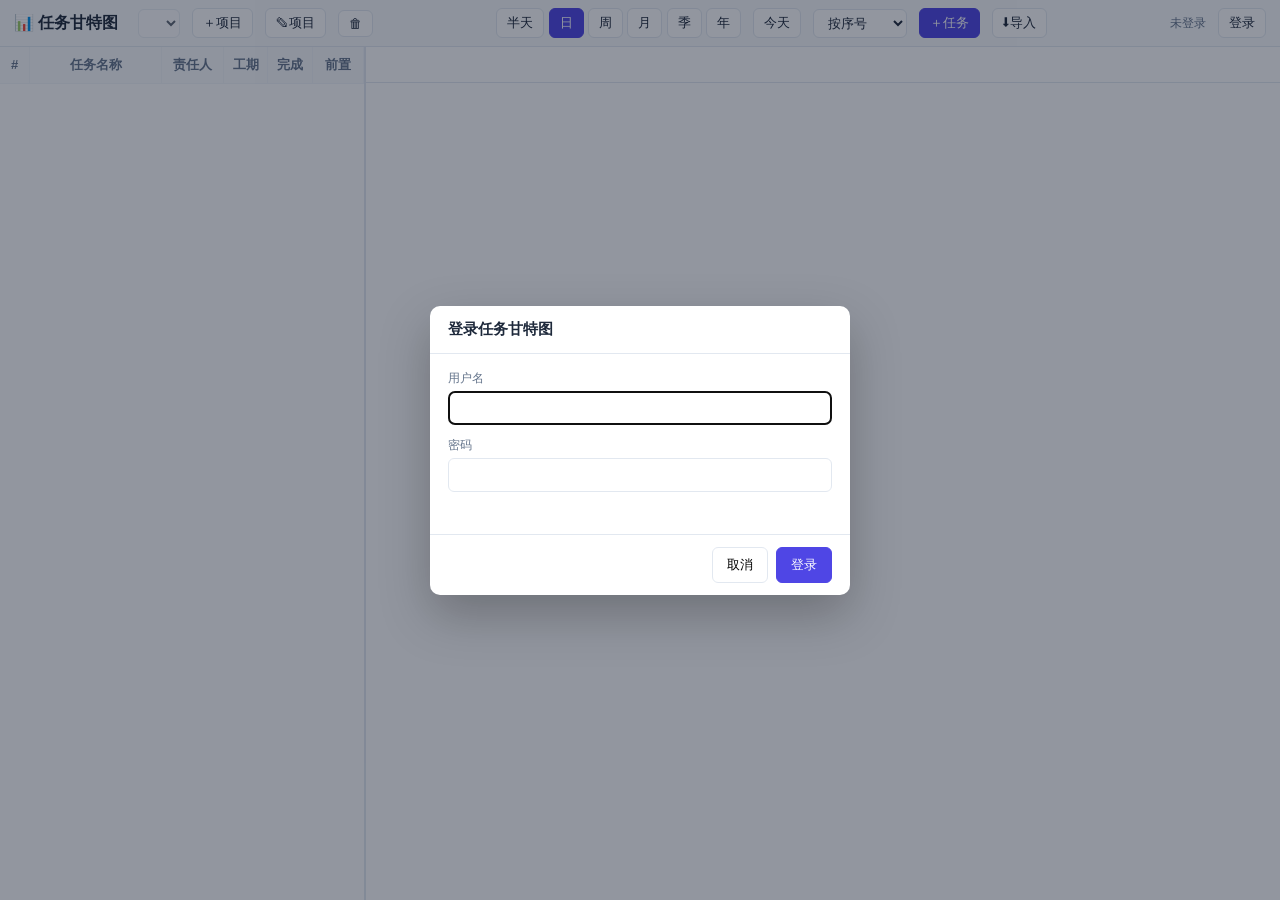
<file: public/gantt.html>
<!doctype html>
<html lang="zh-CN">
<head>
  <meta charset="utf-8" />
  <meta name="viewport" content="width=device-width,initial-scale=1" />
  <title>任务甘特图</title>
  <link rel="stylesheet" href="gantt_style.css?v=10" />
</head>
<body>
  <div class="gantt-toolbar">
    <h1>📊 任务甘特图</h1>
    <select id="project-select" title="选择项目"></select>
    <button id="new-project">＋项目</button>
    <button id="edit-project" title="编辑当前项目">✎项目</button>
    <button id="del-project" title="删除当前项目">🗑</button>
    <span class="spacer"></span>
    <div class="gran-switch" role="tablist">
      <button data-gran="halfday">半天</button>
      <button data-gran="day" class="active">日</button>
      <button data-gran="week">周</button>
      <button data-gran="month">月</button>
      <button data-gran="quarter">季</button>
      <button data-gran="year">年</button>
    </div>
    <button id="today-btn">今天</button>
    <select id="sort-select" title="排序方式">
      <option value="seq">按序号</option>
      <option value="assignee">按责任人</option>
    </select>
    <button id="new-task" class="primary">＋任务</button>
    <button id="import-task">⬇导入</button>
    <span class="spacer"></span>
    <span id="auth-status" class="auth-status"></span>
    <button id="account-btn" hidden>账户</button>
    <button id="login-btn">登录</button>
    <button id="logout-btn" hidden>登出</button>
  </div>

  <div class="gantt-body" id="gantt-body">
    <!-- 左表 -->
    <div class="gantt-left">
      <div class="gantt-left-scroll" id="left-scroll">
        <div class="gantt-left-inner">
          <table class="left-table">
            <colgroup>
              <col class="c-seq" /><col class="c-title" /><col class="c-asgn" />
              <col class="c-dur" /><col class="c-done" /><col class="c-pred" />
            </colgroup>
            <thead>
              <tr>
                <th>#</th><th class="h-title">任务名称</th><th>责任人</th><th>工期</th><th>完成</th><th>前置</th>
              </tr>
            </thead>
            <tbody id="left-rows"></tbody>
          </table>
        </div>
      </div>
    </div>
    <!-- 右侧甘特区 -->
    <div class="gantt-right">
      <div class="gantt-right-scroll" id="right-scroll">
        <div class="timeline-head" id="timeline-head"></div>
        <div class="gantt-canvas-wrap" id="canvas-wrap"></div>
      </div>
    </div>
  </div>

  <div class="empty-hint" id="empty-hint" hidden>
    <div>请选择或新建一个项目</div>
  </div>

  <div id="modal-root"></div>

  <script src="cn_holidays.js?v=1"></script>
  <script src="gantt_app.js?v=12"></script>
</body>
</html>
</file>
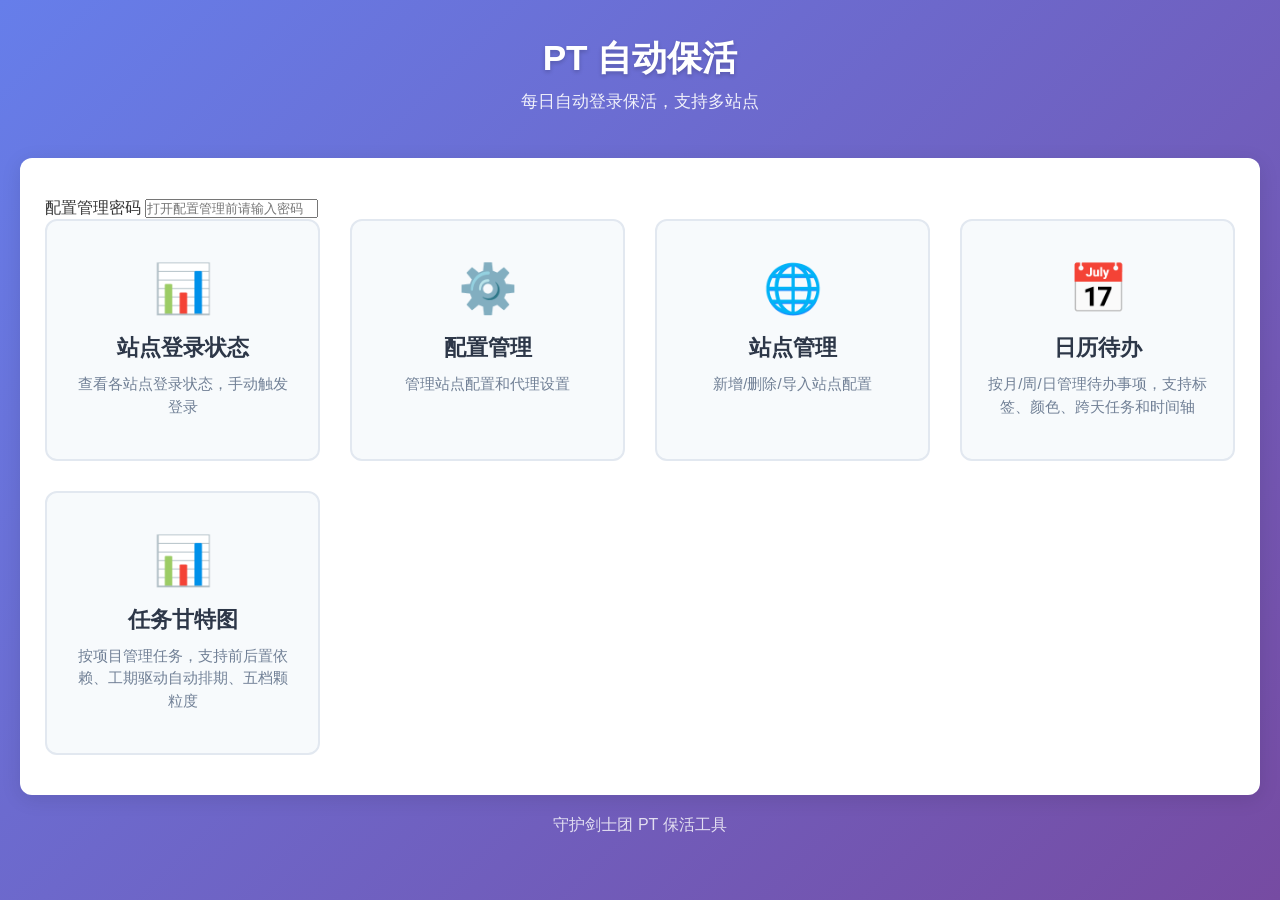
<file: public/ptka.html>
<!DOCTYPE html>
<html lang="zh-CN">
<head>
  <meta charset="UTF-8">
  <meta name="viewport" content="width=device-width, initial-scale=1.0">
  <title>PT 保活工具</title>
  <link rel="stylesheet" href="style.css">
</head>
<body>
  <div class="container">
    <header>
      <h1>PT 自动保活</h1>
      <p>每日自动登录保活，支持多站点</p>
    </header>

    <main class="home-content">
      <div class="config-password-panel">
        <label for="config-password-input">配置管理密码</label>
        <input id="config-password-input" type="password" autocomplete="current-password" placeholder="打开配置管理前请输入密码">
      </div>

      <div class="menu-grid">
        <a href="status.html" class="menu-card">
          <div class="menu-icon">📊</div>
          <h3>站点登录状态</h3>
          <p>查看各站点登录状态，手动触发登录</p>
        </a>
        <a href="config.html" class="menu-card">
          <div class="menu-icon">⚙️</div>
          <h3>配置管理</h3>
          <p>管理站点配置和代理设置</p>
        </a>
        <a href="sites.html" class="menu-card">
          <div class="menu-icon">🌐</div>
          <h3>站点管理</h3>
          <p>新增/删除/导入站点配置</p>
        </a>
        <a href="calendar.html" class="menu-card">
          <div class="menu-icon">📅</div>
          <h3>日历待办</h3>
          <p>按月/周/日管理待办事项，支持标签、颜色、跨天任务和时间轴</p>
        </a>
        <a href="gantt.html" class="menu-card">
          <div class="menu-icon">📊</div>
          <h3>任务甘特图</h3>
          <p>按项目管理任务，支持前后置依赖、工期驱动自动排期、五档颗粒度</p>
        </a>
      </div>
    </main>

    <footer>
      <p>守护剑士团 PT 保活工具</p>
    </footer>
  </div>

  <script src="ptka.js"></script>
</body>
</html>
</file>
<file: public/gantt_style.css>
/* 任务甘特图样式 —— 2/7 : 5/7 分栏，sticky 表头，行对齐，SVG 连线层 */
* { box-sizing: border-box; }
[hidden] { display: none !important; }
:root {
  --row-h: 36px;
  --left-basis: 28.571%;
  --border: #e2e8f0;
  --bar: #4f46e5;
  --bar-done: #22c55e;
  --bar-warn: #ef4444;
  --grid: #f1f5f9;
  --text: #1e293b;
  --muted: #64748b;
  --head-bg: #f8fafc;
  --accent: #4f46e5;
}
html, body {
  margin: 0; height: 100%;
  font-family: -apple-system, BlinkMacSystemFont, "Segoe UI", "PingFang SC", "Microsoft YaHei", sans-serif;
  color: var(--text);
  background: #fff;
}
body { display: flex; flex-direction: column; height: 100vh; overflow: hidden; }

/* 顶部工具栏 */
.gantt-toolbar {
  flex: 0 0 auto;
  display: flex; align-items: center; gap: 12px;
  padding: 8px 14px; border-bottom: 1px solid var(--border);
  background: var(--head-bg); flex-wrap: wrap;
}
.gantt-toolbar h1 { font-size: 16px; margin: 0 8px 0 0; white-space: nowrap; }
.gantt-toolbar .spacer { flex: 1 1 auto; }
.gantt-toolbar select, .gantt-toolbar button, .gantt-toolbar input {
  font-size: 13px; padding: 5px 10px;
  border: 1px solid var(--border); border-radius: 6px;
  background: #fff; color: var(--text); cursor: pointer;
}
.gantt-toolbar button:hover { background: #eef2ff; }
.gantt-toolbar button.primary { background: var(--accent); color: #fff; border-color: var(--accent); }
.gantt-toolbar button.primary:hover { background: #4338ca; }
.gantt-toolbar .gran-switch button.active { background: var(--accent); color: #fff; border-color: var(--accent); }
.auth-status { font-size: 12px; color: var(--muted); }

/* 主体 */
.gantt-body { flex: 1 1 auto; display: flex; overflow: hidden; min-height: 0; }

/* 左表 */
.gantt-left {
  flex: 0 0 var(--left-basis); max-width: var(--left-basis);
  display: flex; flex-direction: column;
  border-right: 2px solid var(--border);
  overflow: hidden;
}
.gantt-left-head, .gantt-right-head {
  flex: 0 0 auto; height: var(--row-h);
  background: var(--head-bg); border-bottom: 1px solid var(--border);
  position: sticky; top: 0; z-index: 5;
}
.gantt-left-scroll { flex: 1 1 auto; overflow: auto; }
.gantt-left-inner { min-width: 100%; }

.left-table { border-collapse: collapse; width: 100%; table-layout: auto; white-space: nowrap; }
.left-table col.c-seq   { width: 40px; }
.left-table col.c-title { width: 132px; }
.left-table col.c-asgn  { width: 72px; }
.left-table col.c-dur   { width: 48px; }
.left-table col.c-done  { width: 48px; }
.left-table col.c-pred  { width: 64px; }
.left-table th, .left-table td {
  height: var(--row-h); line-height: calc(var(--row-h) - 2px);
  padding: 0 8px; border-bottom: 1px solid var(--grid); border-right: 1px solid var(--grid);
  font-size: 13px; overflow: hidden; text-overflow: ellipsis; white-space: nowrap;
}
/* 任务名称列：按最长内容完整显示（不截断） */
.left-table th.h-title, .left-table td.c-title {
  overflow: visible; text-overflow: clip; min-width: 132px;
}
.left-table th { background: var(--head-bg); font-weight: 600; color: var(--muted); position: sticky; top: 0; z-index: 6; }
.left-table thead tr { position: sticky; top: 0; z-index: 6; }
.left-table tr.sel td { background: #eef2ff; }
.left-table td.num { text-align: center; color: var(--muted); }

/* 可内联编辑单元格：双击进入编辑 */
.left-table td.editable { cursor: text; position: relative; }
.left-table td.editable:hover { background: #f8faff; box-shadow: inset 0 0 0 1px #c7d2fe; }
.left-table td.seq-cell { cursor: pointer; }
.left-table td.seq-cell:hover { color: var(--accent); }
.left-table input.cell-edit {
  width: 100%; height: calc(var(--row-h) - 8px); box-sizing: border-box;
  border: 1px solid var(--accent); border-radius: 4px; padding: 0 6px;
  font-size: 13px; font-family: inherit; color: var(--text); outline: none;
  background: #fff;
}

/* 右侧甘特区 */
.gantt-right { flex: 1 1 auto; display: flex; flex-direction: column; overflow: hidden; min-width: 0; }
.gantt-right-scroll { flex: 1 1 auto; overflow: auto; position: relative; }
.timeline-head {
  position: sticky; top: 0; z-index: 4; background: #fff;
  border-bottom: 1px solid var(--border); height: var(--row-h);
}
.timeline-head svg { display: block; }
.head-bg-fill { fill: #fff; }
.gantt-canvas-wrap { position: relative; }
.gantt-canvas-wrap svg.bars, .gantt-canvas-wrap svg.links, .gantt-canvas-wrap svg.bar-labels {
  position: absolute; top: 0; left: 0;
}
svg.links { pointer-events: none; }
svg.bar-labels { pointer-events: none; }

.bar-rect { rx: 4; }
/* 周末/假日背景带（参考日历配色） */
.day-band.weekend { fill: #f1f5f9; }
.day-band.holiday { fill: #fef2f2; }
.bar-label { font-size: 13px; fill: #fff; dominant-baseline: middle; pointer-events: none; }
/* 责任人名放条形末尾：黑色高对比，左对齐 */
/* 责任人名放条形末尾：黑色高对比，左对齐，白色描边保证在连线上仍清晰 */
.bar-label-end {
  fill: #111827; font-weight: 600; text-anchor: start;
  paint-order: stroke; stroke: #fff; stroke-width: 3px; stroke-linejoin: round;
}
/* 半天分隔线与上/下标注 */
.half-line { stroke: #e2e8f0; stroke-width: 1; stroke-dasharray: 2 2; }
.half-label { font-size: 9px; fill: #cbd5e1; text-anchor: middle; }
.grid-line { stroke: var(--grid); stroke-width: 1; }
.grid-line.major { stroke: #cbd5e1; }
.today-line { stroke: #f59e0b; stroke-width: 2; stroke-dasharray: 4 3; }
.tick-label { font-size: 11px; fill: var(--muted); }
.tick-label.major { font-weight: 600; fill: var(--text); }

/* 空态 */
.empty-hint {
  flex: 1 1 auto; display: flex; align-items: center; justify-content: center;
  color: var(--muted); font-size: 14px; flex-direction: column; gap: 12px;
}

/* 弹窗 */
.modal-mask {
  position: fixed; inset: 0; background: rgba(15,23,42,.45);
  display: flex; align-items: center; justify-content: center; z-index: 100;
}
.modal {
  background: #fff; border-radius: 10px; width: 420px; max-width: 92vw;
  max-height: 90vh; overflow: auto; box-shadow: 0 20px 50px rgba(0,0,0,.25);
}
.modal-head { padding: 14px 18px; border-bottom: 1px solid var(--border); font-size: 15px; font-weight: 600; }
.modal-body { padding: 16px 18px; display: flex; flex-direction: column; gap: 12px; }
.modal-foot { padding: 12px 18px; border-top: 1px solid var(--border); display: flex; justify-content: flex-end; gap: 8px; }
.field { display: flex; flex-direction: column; gap: 4px; }
.field label { font-size: 12px; color: var(--muted); }
.field input, .field textarea, .field select {
  font-size: 14px; padding: 8px 10px; border: 1px solid var(--border); border-radius: 6px; width: 100%;
}
.field .hint { font-size: 11px; color: var(--muted); }
.field.row2 { flex-direction: row; gap: 10px; }
.field.row2 > div { flex: 1; display: flex; flex-direction: column; gap: 4px; }
.btn { font-size: 13px; padding: 8px 14px; border: 1px solid var(--border); border-radius: 6px; background: #fff; cursor: pointer; }
.btn.primary { background: var(--accent); color: #fff; border-color: var(--accent); }
.btn.danger { background: #fef2f2; color: var(--bar-warn); border-color: #fecaca; }
.btn:hover { filter: brightness(.97); }
.err-msg { color: var(--bar-warn); font-size: 12px; min-height: 14px; }
.checkbox-row { display: flex; align-items: center; gap: 6px; }
.checkbox-row input { width: auto; }

/* 导入弹窗 tab */
.imp-tabs { display: flex; gap: 6px; }
.imp-tab {
  flex: 1; font-size: 13px; padding: 7px 8px; border: 1px solid var(--border);
  border-radius: 6px; background: #fff; color: var(--muted); cursor: pointer;
}
.imp-tab:hover { background: #f8faff; }
.imp-tab.active { background: var(--accent); color: #fff; border-color: var(--accent); }
.imp-pane { display: flex; flex-direction: column; gap: 12px; }
.imp-pane input[type="file"] { padding: 6px; cursor: pointer; }
</file>
<file: public/style.css>
* {
  margin: 0;
  padding: 0;
  box-sizing: border-box;
}

body {
  font-family: -apple-system, BlinkMacSystemFont, 'Segoe UI', Roboto, 'Helvetica Neue', Arial, sans-serif;
  background: linear-gradient(135deg, #667eea 0%, #764ba2 100%);
  min-height: 100vh;
  padding: 20px;
  color: #333;
}

.container {
  width: 100%;
  max-width: 2400px;
  margin: 0 auto;
}

/* 配置页无需额外覆盖，跟随通用流式宽度即可 */
body.page-config .container {
  max-width: 2400px;
}

header {
  text-align: center;
  color: white;
  margin-bottom: 30px;
  padding: 15px 0;
}

header h1 {
  font-size: 2.2rem;
  margin-bottom: 8px;
  text-shadow: 0 2px 4px rgba(0,0,0,0.2);
}

header p {
  opacity: 0.9;
  font-size: 1.05rem;
}

/* 标签页样式 */
.tabs {
  display: flex;
  background: white;
  border-radius: 12px 12px 0 0;
  padding: 0;
  box-shadow: 0 4px 20px rgba(0,0,0,0.1);
  overflow: hidden;
}

.tab-btn {
  flex: 1;
  padding: 16px 20px;
  border: none;
  background: transparent;
  font-size: 1rem;
  font-weight: 500;
  color: #718096;
  cursor: pointer;
  transition: all 0.2s;
  border-bottom: 3px solid transparent;
}

.tab-btn:hover {
  background: #f7fafc;
  color: #4a5568;
}

.tab-btn.active {
  background: white;
  color: #667eea;
  border-bottom-color: #667eea;
}

.tab-content {
  display: none;
  background: white;
  border-radius: 0 0 12px 12px;
  padding: 25px;
  box-shadow: 0 4px 20px rgba(0,0,0,0.1);
  min-height: 400px;
}

.tab-content.active {
  display: block;
}

main {
  background: white;
  border-radius: 0 0 12px 12px;
  padding: 25px;
  box-shadow: 0 4px 20px rgba(0,0,0,0.1);
  min-height: 400px;
}

/* 操作栏 */
.actions-bar {
  display: grid;
  grid-template-columns: 1fr 1fr 1fr;
  gap: 15px;
  margin-bottom: 25px;
}

.btn-login {
  padding: 12px 20px;
  border: none;
  border-radius: 8px;
  font-size: 1rem;
  font-weight: 500;
  cursor: pointer;
  transition: all 0.2s;
  background: #edf2f7;
  color: #2d3748;
}

.btn-login:hover:not(:disabled) {
  background: #e2e8f0;
  transform: translateY(-1px);
}

.btn-login:active:not(:disabled) {
  transform: translateY(0);
}

.btn-login:disabled {
  opacity: 0.6;
  cursor: not-allowed;
}

.btn-primary {
  background: linear-gradient(135deg, #667eea 0%, #764ba2 100%);
  color: white;
}

.btn-primary:hover:not(:disabled) {
  background: linear-gradient(135deg, #5a67d8 0%, #6b46c1 100%);
}

.btn-refresh {
  padding: 12px 20px;
  border: 2px solid #667eea;
  border-radius: 8px;
  font-size: 1rem;
  font-weight: 500;
  cursor: pointer;
  background: transparent;
  color: #667eea;
  transition: all 0.2s;
}

.btn-refresh:hover {
  background: #667eea;
  color: white;
}

/* 删除模式开关：启用后变红边白底，提示危险操作 */
.btn-refresh.active {
  background: #fff5f5;
  color: #e53e3e;
  border-color: #e53e3e;
}
.btn-refresh.active:hover {
  background: #e53e3e;
  color: white;
}

/* 站点卡片网格布局 */
.sites-grid {
  display: grid;
  grid-template-columns: repeat(auto-fill, minmax(320px, 1fr));
  gap: 20px;
}

.site-card {
  background: #f7fafc;
  border-radius: 10px;
  padding: 18px;
  border: 1px solid #e2e8f0;
  transition: transform 0.2s, box-shadow 0.2s;
}

.site-card:hover {
  transform: translateY(-2px);
  box-shadow: 0 4px 12px rgba(0,0,0,0.1);
}

.site-header {
  display: flex;
  justify-content: space-between;
  align-items: center;
  margin-bottom: 12px;
}

.site-header h2 {
  font-size: 1.1rem;
  color: #2d3748;
}

.status-badge {
  padding: 4px 10px;
  border-radius: 12px;
  font-size: 0.8rem;
  font-weight: 600;
}

.status-badge.success {
  background: #c6f6d5;
  color: #22543d;
}

.status-badge.failed {
  background: #fed7d7;
  color: #742a2a;
}

.status-badge.unknown {
  background: #e2e8f0;
  color: #4a5568;
}

.status-badge.loading {
  background: #bee3f8;
  color: #2c5282;
}

.site-info {
  margin-bottom: 12px;
}

.site-info p {
  margin: 6px 0;
  color: #4a5568;
  font-size: 0.85rem;
  line-height: 1.4;
}

.site-info span {
  font-weight: 500;
  color: #2d3748;
  word-break: break-all;
}

/* 配置管理 */
.config-section {
  padding: 0;
}

.global-settings-card {
  background: #ebf8ff;
  border-color: #90cdf4;
  margin-bottom: 16px;
}

.config-hint {
  font-size: 0.8rem;
  color: #718096;
  margin: -4px 0 10px;
}

.config-divider {
  border: none;
  border-top: 1px solid #bee3f8;
  margin: 14px 0;
}

.time-input {
  flex: 0 0 auto;
  min-width: 120px;
}

.config-list {
  display: grid;
  grid-template-columns: repeat(auto-fill, minmax(340px, 1fr));
  gap: 16px;
}

.config-search-bar {
  display: flex;
  gap: 8px;
  align-items: center;
  margin-bottom: 16px;
}

.config-search-input {
  flex: 1;
  padding: 10px 14px;
  border: 1px solid #cbd5e0;
  border-radius: 8px;
  font-size: 0.95rem;
  transition: border-color 0.2s, box-shadow 0.2s;
}

.config-search-input:focus {
  outline: none;
  border-color: #667eea;
  box-shadow: 0 0 0 3px rgba(102, 126, 234, 0.15);
}

.config-search-clear {
  flex: 0 0 auto;
  width: 38px;
  height: 38px;
  border: 1px solid #cbd5e0;
  border-radius: 8px;
  background: #fff;
  color: #718096;
  cursor: pointer;
  font-size: 0.95rem;
  transition: background 0.2s, color 0.2s;
}

.config-search-clear:hover {
  background: #edf2f7;
  color: #2d3748;
}

.config-empty {
  text-align: center;
  color: #a0aec0;
  padding: 30px 0;
  font-size: 0.95rem;
}

.config-card {
  border: 1px solid #e2e8f0;
  border-radius: 8px;
  padding: 14px;
  background: #f7fafc;
}

.config-site-name {
  font-size: 1rem;
  font-weight: 600;
  color: #2d3748;
  margin-bottom: 10px;
}

.config-row {
  display: flex;
  flex-wrap: wrap;
  gap: 10px;
  margin-bottom: 10px;
  align-items: center;
}

.config-row:last-child {
  margin-bottom: 0;
}

.config-label {
  font-weight: 500;
  color: #4a5568;
  min-width: 55px;
  font-size: 0.9rem;
}

.config-input {
  flex: 1;
  min-width: 180px;
  padding: 6px 10px;
  border: 1px solid #e2e8f0;
  border-radius: 6px;
  font-size: 0.85rem;
  transition: border-color 0.2s;
}

.config-input:focus {
  outline: none;
  border-color: #667eea;
}

.config-checkbox {
  display: flex;
  align-items: center;
  gap: 6px;
  cursor: pointer;
  font-size: 0.9rem;
}

.config-checkbox input {
  width: 16px;
  height: 16px;
  cursor: pointer;
}

.btn-save {
  padding: 6px 16px;
  border: none;
  border-radius: 6px;
  font-size: 0.85rem;
  font-weight: 500;
  cursor: pointer;
  background: linear-gradient(135deg, #667eea 0%, #764ba2 100%);
  color: white;
  transition: all 0.2s;
}

.btn-save:hover:not(:disabled) {
  background: linear-gradient(135deg, #5a67d8 0%, #6b46c1 100%);
  transform: translateY(-1px);
}

.btn-save:active:not(:disabled) {
  transform: translateY(0);
}

.btn-save:disabled {
  opacity: 0.6;
  cursor: not-allowed;
}

.btn-delete {
  padding: 6px 16px;
  border: 1px solid #fc8181;
  border-radius: 6px;
  font-size: 0.85rem;
  font-weight: 500;
  cursor: pointer;
  background: white;
  color: #c53030;
  transition: all 0.2s;
}

.btn-delete:hover:not(:disabled) {
  background: #fff5f5;
  border-color: #c53030;
  transform: translateY(-1px);
}

.btn-delete:active:not(:disabled) {
  transform: translateY(0);
}

.btn-delete:disabled {
  opacity: 0.6;
  cursor: not-allowed;
}

.config-card-actions {
  display: flex;
  gap: 10px;
  align-items: center;
}

.btn-save-all {
  padding: 10px 20px;
  border: none;
  border-radius: 6px;
  font-size: 0.95rem;
  font-weight: 500;
  cursor: pointer;
  background: linear-gradient(135deg, #667eea 0%, #764ba2 100%);
  color: white;
  transition: all 0.2s;
  margin-left: auto;
}

.btn-save-all.has-changes {
  box-shadow: 0 2px 8px rgba(102, 126, 234, 0.3);
}

.btn-save-all:hover:not(:disabled) {
  background: linear-gradient(135deg, #5a67d8 0%, #6b46c1 100%);
  transform: translateY(-1px);
  box-shadow: 0 4px 12px rgba(102, 126, 234, 0.4);
}

.btn-save-all:active:not(:disabled) {
  transform: translateY(0);
}

.btn-save-all:disabled {
  cursor: not-allowed;
  opacity: 0.7;
}

.btn-save-all.saving {
  cursor: progress;
  opacity: 0.85;
}

/* 首页样式 */
.home-content {
  background: white;
  border-radius: 12px;
  padding: 40px 25px;
  box-shadow: 0 4px 20px rgba(0,0,0,0.1);
}

.menu-grid {
  display: grid;
  grid-template-columns: repeat(auto-fit, minmax(240px, 1fr));
  gap: 30px;
  max-width: 1400px;
  margin: 0 auto;
}

.menu-card {
  display: block;
  text-decoration: none;
  background: #f7fafc;
  border: 2px solid #e2e8f0;
  border-radius: 12px;
  padding: 40px 25px;
  text-align: center;
  transition: all 0.3s;
  cursor: pointer;
}

.menu-card:hover {
  transform: translateY(-5px);
  box-shadow: 0 8px 25px rgba(102, 126, 234, 0.25);
  border-color: #667eea;
  background: white;
}

.menu-icon {
  font-size: 3rem;
  margin-bottom: 15px;
}

.menu-card h3 {
  font-size: 1.4rem;
  color: #2d3748;
  margin-bottom: 10px;
}

.menu-card p {
  color: #718096;
  font-size: 0.95rem;
  line-height: 1.5;
}

/* 站点管理样式 */
.action-bar {
  display: flex;
  gap: 12px;
  margin-bottom: 20px;
  align-items: center;
}

.card {
  background: white;
  border-radius: 12px;
  padding: 20px;
  margin-bottom: 20px;
  box-shadow: 0 4px 20px rgba(0,0,0,0.1);
}

.card h3 {
  margin-bottom: 15px;
  color: #2d3748;
  font-size: 1.2rem;
}

.form-group {
  margin-bottom: 16px;
}

.form-group label {
  display: block;
  font-weight: 500;
  color: #2d3748;
  margin-bottom: 6px;
}

.form-group input,
.form-group textarea {
  width: 100%;
  padding: 10px 12px;
  border: 1px solid #e2e8f0;
  border-radius: 6px;
  font-size: 0.95rem;
  transition: border-color 0.2s;
}

.form-group input:focus,
.form-group textarea:focus {
  outline: none;
  border-color: #667eea;
}

.form-group small {
  display: block;
  color: #718096;
  margin-top: 4px;
  font-size: 0.85rem;
}

.form-group textarea {
  resize: vertical;
}

.form-actions {
  display: flex;
  justify-content: flex-end;
  gap: 10px;
  margin-top: 20px;
}

.btn {
  padding: 10px 20px;
  border: none;
  border-radius: 6px;
  font-size: 0.95rem;
  font-weight: 500;
  cursor: pointer;
  transition: all 0.2s;
}

.btn-sm {
  padding: 6px 12px;
  font-size: 0.85rem;
}

.btn-primary {
  background: linear-gradient(135deg, #667eea 0%, #764ba2 100%);
  color: white;
}

.btn-primary:hover:not(:disabled) {
  background: linear-gradient(135deg, #5a67d8 0%, #6b46c1 100%);
  transform: translateY(-1px);
}

.btn-secondary {
  background: #edf2f7;
  color: #2d3748;
}

.btn-secondary:hover:not(:disabled) {
  background: #e2e8f0;
  transform: translateY(-1px);
}

.btn-danger {
  background: #f56565;
  color: white;
}

.btn-danger:hover:not(:disabled) {
  background: #e53e3e;
  transform: translateY(-1px);
}

.btn:active:not(:disabled) {
  transform: translateY(0);
}

.site-list {
  display: grid;
  grid-template-columns: repeat(auto-fill, minmax(400px, 400px));
  justify-content: space-between;
  gap: 16px;
}

.site-item {
  display: flex;
  justify-content: space-between;
  align-items: center;
  width: 400px;
  min-height: 100px;
  box-sizing: border-box;
  padding: 14px 16px;
  background: #f7fafc;
  border: 1px solid #e2e8f0;
  border-radius: 8px;
  transition: all 0.2s;
}

.site-item:hover {
  border-color: #667eea;
  box-shadow: 0 2px 8px rgba(102, 126, 234, 0.1);
}

.site-info {
  flex: 1;
}

.site-header {
  display: flex;
  align-items: center;
  gap: 10px;
  margin-bottom: 4px;
}

.site-name {
  font-size: 1rem;
  font-weight: 600;
  color: #2d3748;
}

.site-key {
  font-size: 0.85rem;
  color: #718096;
  background: #e2e8f0;
  padding: 2px 6px;
  border-radius: 4px;
}

.site-status {
  font-size: 0.8rem;
  padding: 2px 8px;
  border-radius: 10px;
  font-weight: 500;
}

.site-status.enabled {
  background: #c6f6d5;
  color: #22543d;
}

.site-status.disabled {
  background: #fed7d7;
  color: #742a2a;
}

.site-url {
  font-size: 0.85rem;
  color: #718096;
  word-break: break-all;
}

.site-actions {
  display: flex;
  gap: 8px;
}

.empty-message {
  text-align: center;
  color: #718096;
  padding: 40px 20px;
}

code {
  background: #f7fafc;
  padding: 2px 6px;
  border-radius: 4px;
  font-size: 0.9em;
  color: #e53e3e;
}

/* 消息提示 */
.message-container {
  position: fixed;
  top: 20px;
  right: 20px;
  z-index: 1000;
  display: flex;
  flex-direction: column;
  gap: 10px;
  max-width: 350px;
}

.message {
  padding: 12px 16px;
  border-radius: 8px;
  box-shadow: 0 4px 12px rgba(0,0,0,0.15);
  animation: slideIn 0.3s ease;
}

.message-success {
  background: #c6f6d5;
  color: #22543d;
  border-left: 4px solid #38a169;
}

.message-error {
  background: #fed7d7;
  color: #742a2a;
  border-left: 4px solid #e53e3e;
}

.message-fadeout {
  animation: fadeOut 0.3s ease forwards;
}

@keyframes slideIn {
  from {
    transform: translateX(100%);
    opacity: 0;
  }
  to {
    transform: translateX(0);
    opacity: 1;
  }
}

@keyframes fadeOut {
  from {
    transform: translateX(0);
    opacity: 1;
  }
  to {
    transform: translateX(100%);
    opacity: 0;
  }
}

/* 头部导航 */
.header-nav {
  margin-top: 10px;
}

.nav-link {
  color: rgba(255, 255, 255, 0.9);
  text-decoration: none;
  font-size: 0.95rem;
  border: 1px solid rgba(255, 255, 255, 0.6);
  padding: 6px 16px;
  border-radius: 20px;
  transition: all 0.2s;
  display: inline-block;
}

.nav-link:hover {
  background: rgba(255, 255, 255, 0.2);
  border-color: rgba(255, 255, 255, 0.9);
}

footer {
  text-align: center;
  color: rgba(255, 255, 255, 0.8);
  padding: 20px 0;
}

.version-line {
  margin-top: 4px;
  font-size: 0.8rem;
  color: rgba(255, 255, 255, 0.55);
}

/* 消息提示样式 */
.message-container {
  position: fixed;
  top: 20px;
  right: 20px;
  z-index: 1000;
  display: flex;
  flex-direction: column;
  gap: 10px;
  max-width: 350px;
}

.message-toast {
  padding: 12px 16px;
  border-radius: 8px;
  box-shadow: 0 4px 12px rgba(0,0,0,0.15);
  animation: slideIn 0.3s ease;
  opacity: 0;
  animation-fill-mode: forwards;
  transition: opacity 0.3s ease;
}

.message-toast.show {
  opacity: 1;
}

.message-toast.success {
  background: #c6f6d5;
  color: #22543d;
  border-left: 4px solid #38a169;
}

.message-toast.error {
  background: #fed7d7;
  color: #742a2a;
  border-left: 4px solid #e53e3e;
}

.message-toast.info {
  background: #bee3f8;
  color: #2c5282;
  border-left: 4px solid #3182ce;
}

.message-toast.loading {
  background: #e9d8fd;
  color: #44337a;
  border-left: 4px solid #805ad5;
  display: flex;
  align-items: center;
  gap: 10px;
}

.message-toast.loading::before {
  content: '';
  display: inline-block;
  width: 14px;
  height: 14px;
  border: 2px solid #805ad5;
  border-top-color: transparent;
  border-radius: 50%;
  animation: spin 0.8s linear infinite;
}

@keyframes spin {
  to { transform: rotate(360deg); }
}

@keyframes slideIn {
  from {
    transform: translateX(100%);
    opacity: 0;
  }
  to {
    transform: translateX(0);
    opacity: 1;
  }
}

.message-toast.fade-out {
  opacity: 0;
  transform: translateX(100%);
}

/* 响应式布局 */
@media (max-width: 992px) {
  .sites-grid {
    grid-template-columns: repeat(auto-fill, minmax(280px, 1fr));
  }
  .config-list {
    grid-template-columns: 1fr;
  }
}

@media (max-width: 480px) {
  .site-list {
    grid-template-columns: 1fr;
  }
  .site-item {
    width: 100%;
  }
}

@media (max-width: 640px) {
  body {
    padding: 10px;
  }
  header h1 {
    font-size: 1.8rem;
  }
  .sites-grid {
    grid-template-columns: 1fr;
    gap: 15px;
  }
  .actions-bar {
    grid-template-columns: 1fr;
  }
  .tabs {
    border-radius: 8px 8px 0 0;
  }
  .tab-btn {
    padding: 12px 10px;
    font-size: 0.9rem;
  }
  .tab-content {
    padding: 15px;
  }
  .config-list {
    grid-template-columns: 1fr;
  }
  .site-header {
    flex-direction: column;
    align-items: flex-start;
    gap: 8px;
  }
  .config-row {
    flex-direction: column;
    align-items: stretch;
  }
  .config-input {
    min-width: 100%;
  }
}

/* 站点操作按钮区域 */
.site-actions {
  display: flex;
  gap: 10px;
  align-items: center;
}

.btn-open-site {
  padding: 12px 20px;
  border: 2px solid #f56565;
  border-radius: 8px;
  font-size: 1rem;
  font-weight: 500;
  cursor: pointer;
  transition: all 0.2s;
  background: transparent;
  color: #f56565;
  text-decoration: none;
  white-space: nowrap;
}

.btn-open-site:hover {
  background: #f56565;
  color: white;
  transform: translateY(-1px);
  box-shadow: 0 4px 12px rgba(245, 101, 101, 0.3);
}

/* 连续失败计数 */
.fail-count {
  color: #e53e3e;
}

.fail-count-number {
  font-weight: 600;
  background: #fed7d7;
  padding: 2px 8px;
  border-radius: 4px;
  margin-left: 4px;
}

/* 回到顶部按钮 */
.back-to-top {
  position: fixed;
  bottom: 30px;
  right: 30px;
  width: 50px;
  height: 50px;
  border-radius: 50%;
  background: linear-gradient(135deg, #667eea 0%, #764ba2 100%);
  color: white;
  border: none;
  cursor: pointer;
  display: flex;
  align-items: center;
  justify-content: center;
  font-size: 24px;
  box-shadow: 0 4px 12px rgba(102, 126, 234, 0.4);
  opacity: 0;
  visibility: hidden;
  transform: translateY(20px);
  transition: all 0.3s ease;
  z-index: 999;
}

.back-to-top.show {
  opacity: 1;
  visibility: visible;
  transform: translateY(0);
}

.back-to-top:hover {
  transform: translateY(-3px);
  box-shadow: 0 6px 16px rgba(102, 126, 234, 0.5);
}

.back-to-top:active {
  transform: translateY(-1px);
}

@media (max-width: 640px) {
  .back-to-top {
    width: 45px;
    height: 45px;
    bottom: 20px;
    right: 20px;
    font-size: 20px;
  }
  .site-actions {
    flex-direction: column;
  }
  .btn-login, .btn-open-site {
    width: 100%;
    justify-content: center;
    display: flex;
  }
}

/* 手动检查命令框（升级页面） */
.check-cmd-box {
  background: #f7fafc;
  border: 1px solid #e2e8f0;
  border-radius: 10px;
  padding: 16px 18px;
  margin-bottom: 20px;
}

.check-cmd-head {
  display: flex;
  align-items: center;
  justify-content: space-between;
  gap: 12px;
  margin-bottom: 8px;
}

.check-cmd-title {
  font-weight: 600;
  color: #2d3748;
  font-size: 1rem;
}

.check-cmd-head .btn-refresh {
  padding: 6px 14px;
  font-size: 0.85rem;
}

.check-cmd-hint {
  color: #718096;
  font-size: 0.85rem;
  margin: 0 0 10px;
  line-height: 1.5;
}

.check-cmd-code {
  background: #1a202c;
  color: #e2e8f0;
  border-radius: 8px;
  padding: 14px 16px;
  font-family: "SFMono-Regular", Consolas, "Liberation Mono", Menlo, monospace;
  font-size: 0.85rem;
  line-height: 1.6;
  white-space: pre-wrap;
  word-break: break-all;
  margin: 0;
  overflow-x: auto;
}

.check-cmd-subtitle {
  font-weight: 600;
  color: #4a5568;
  font-size: 0.9rem;
}

.deploy-item {
  margin-top: 12px;
}

.deploy-item:first-child {
  margin-top: 4px;
}
</file>
